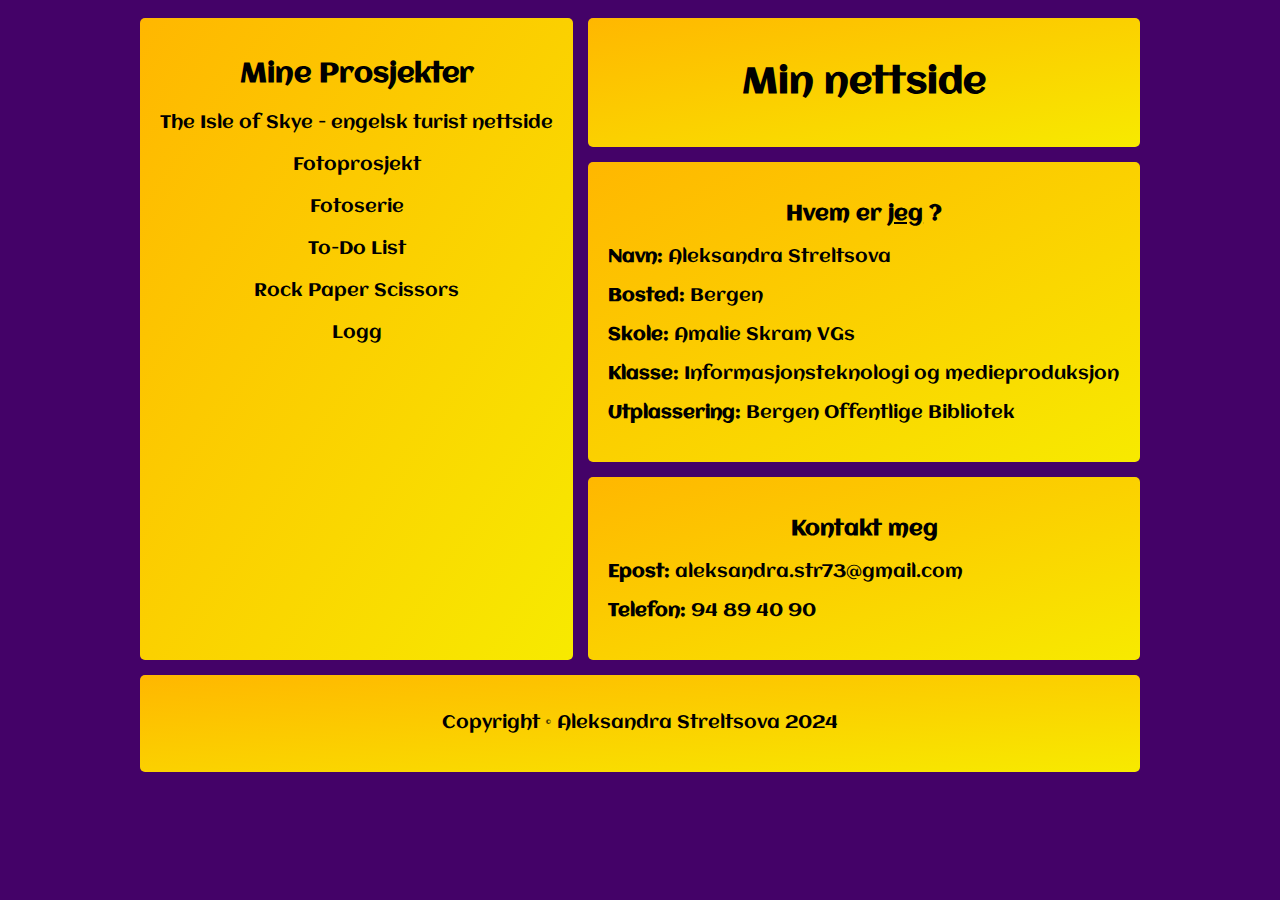
<file: html/index.html>
<!DOCTYPE html>
<html>
<head>
<link href='https://fonts.googleapis.com/css?family=Aclonica' rel='stylesheet'>

<title>Min Nettside</title>
<link rel="stylesheet" href="../css/style.css">
</head>
<body>
<div class="main-container">
  <div class="main-item header">
    <h1>Min nettside</h1>
  </div>
  <div class="main-item nav sidebar" id="mySidebar" onmouseover="toggleSidebar()" onmouseout="toggleSidebar()" style="cursor: pointer;">
    <h2>Mine Prosjekter</h2>    
    <a href="https://iskachun.github.io/english-tourist-webpage/html/index.html" target="_blank">The Isle of Skye - engelsk turist nettside</a><br><br>
    <a href="bilder.html">Fotoprosjekt</a><br><br>
    <a href="fotoserie.html">Fotoserie</a><br><br>
    <a href="todoList.html">To-Do List</a><br><br>
    <a href="steinsakspapir.html">Rock Paper Scissors</a><br><br>
    <a href="logg.html">Logg</a>
  </div>
    <div id="main">
        </div>
  <div class="main-item main">
    <h3>Hvem er <div class="popup" onmouseover="myFunction()" onmouseout="myFunction()"><u>jeg</u>
      <span class="popuptext" id="myPopup"><img src="../media/cat.jpg"></span>
    </div>
    ?</h3>
      <p class="left"><b>Navn: </b> Aleksandra Streltsova</p>
      <p class="left"><b>Bosted: </b> Bergen</p>
      <p class="left"><b>Skole: </b> Amalie Skram VGs</p>
      <p class="left"><b>Klasse: </b> Informasjonsteknologi og medieproduksjon</p>
      <p class="left"><b>Utplassering: </b> Bergen Offentlige Bibliotek</p>
      <p>
  </div>
  <div class="main-item contact">
      <h3>Kontakt meg</h3>
      <p class="left"><b>Epost: </b>aleksandra.str73@gmail.com</p>
      <p class="left"><b>Telefon: </b>94 89 40 90</p>
  </div>

  <div class="main-item footer">
    <p>Copyright © Aleksandra Streltsova 2024</p>
  </div>
  
</div>

<script src="../js/1.js"></script>
</body>
</html>
</file>
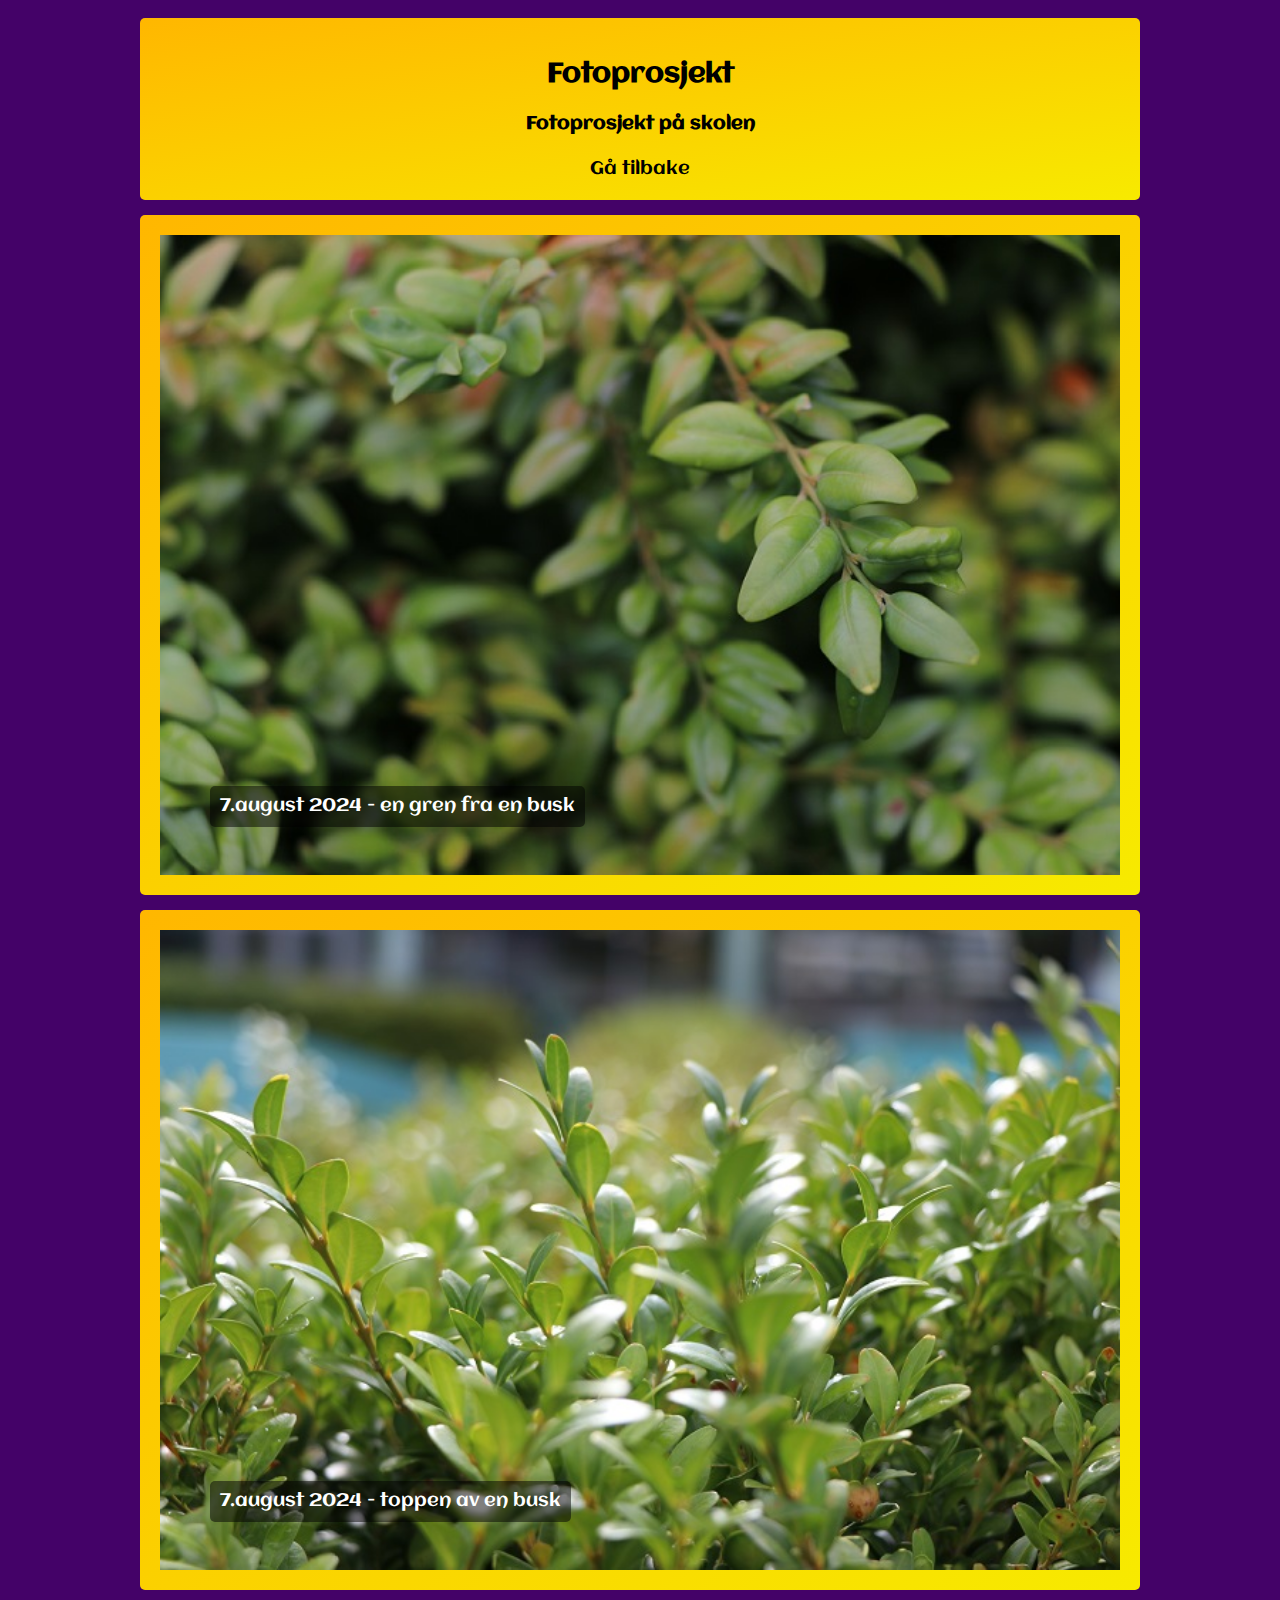
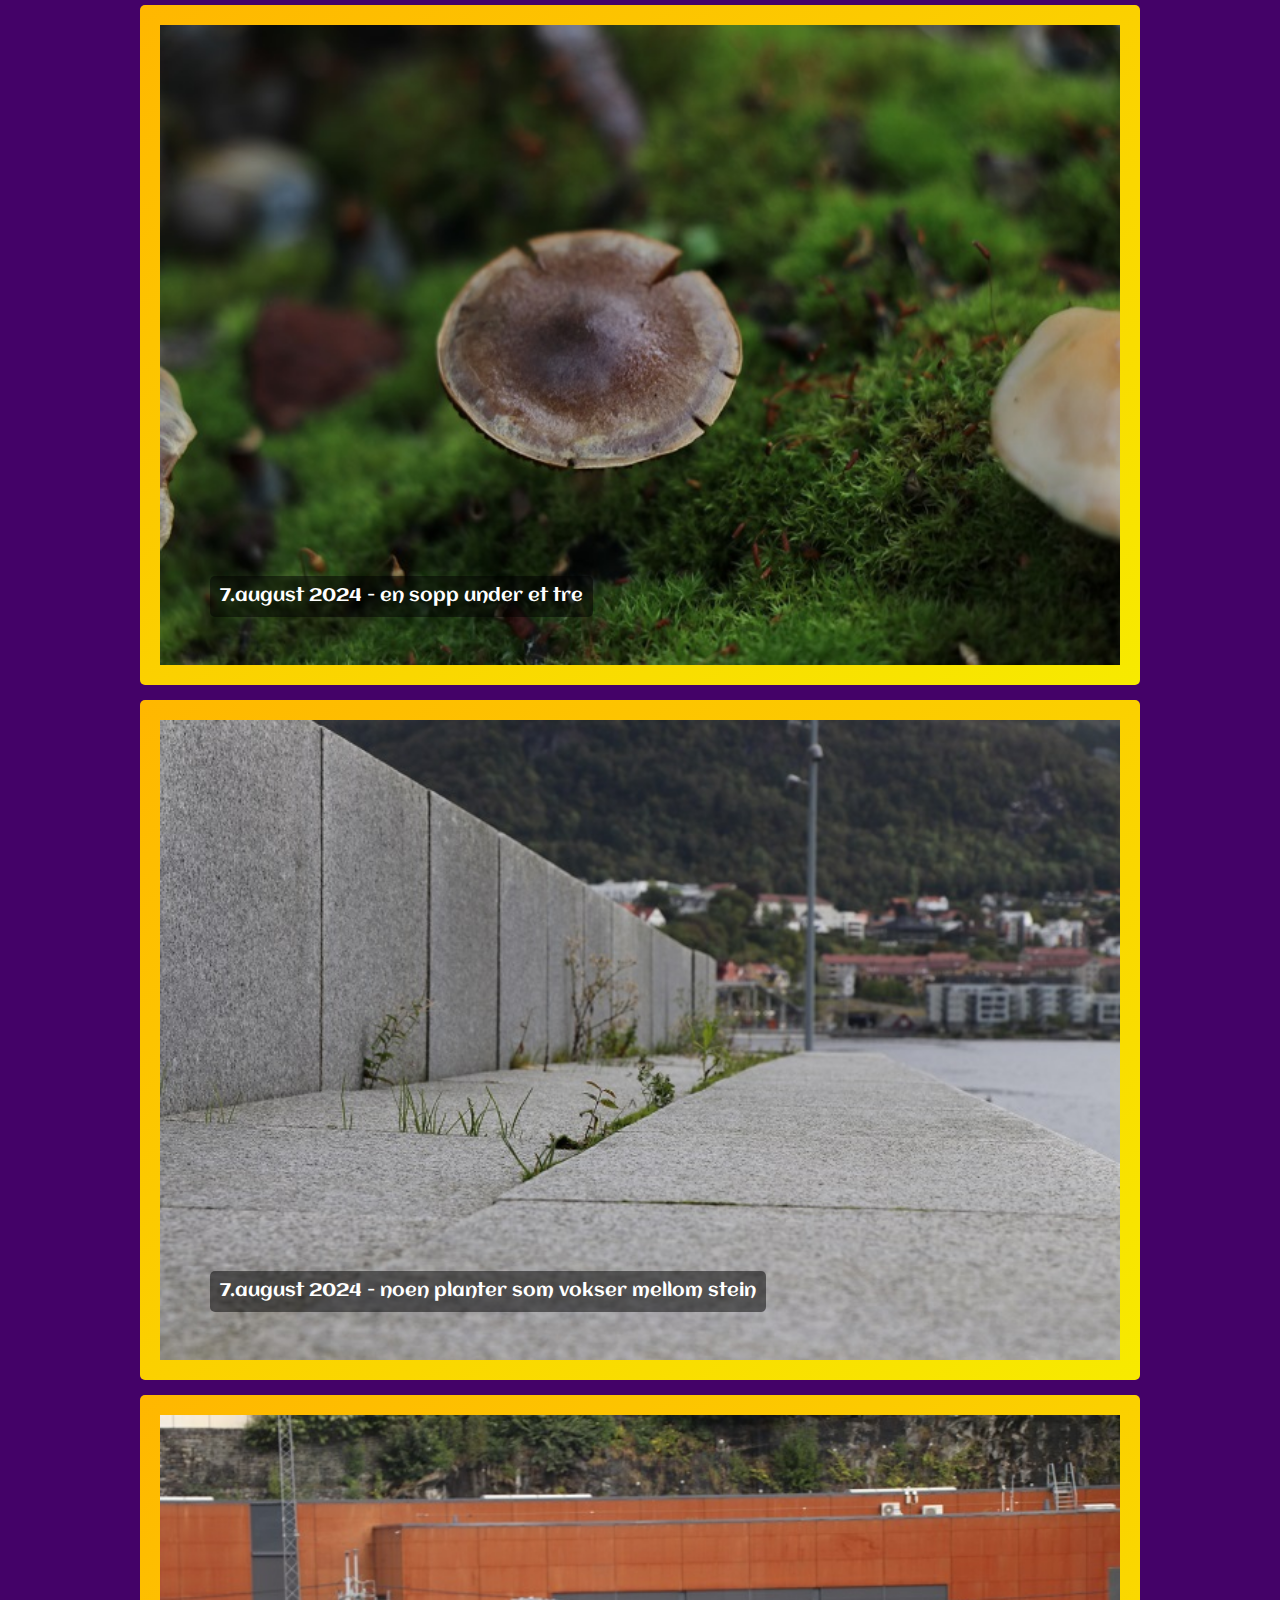
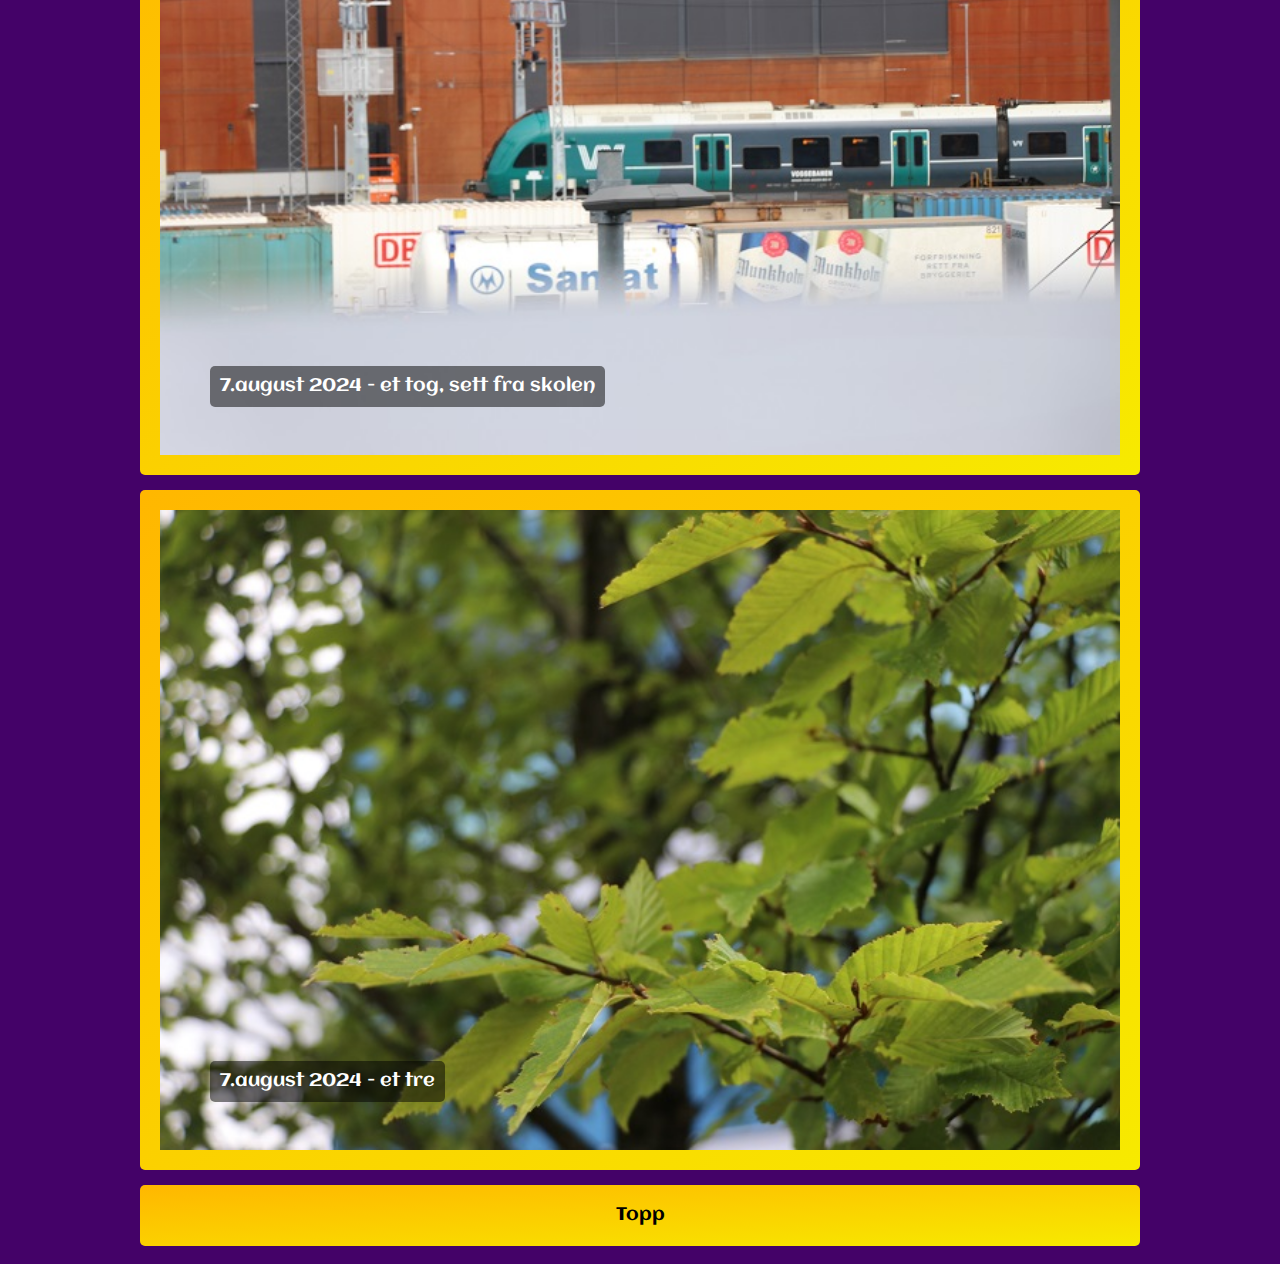
<file: html/bilder.html>
<!DOCTYPE html>
<html>
<head>
<link href='https://fonts.googleapis.com/css?family=Aclonica' rel='stylesheet'>
<title>Fotoprosjekt</title>
<link rel="stylesheet" href="../css/style.css">
</head>
<body>
    <div class="container2">
        <div class="main-item item">
          <h2>Fotoprosjekt</h2>
          <h4>Fotoprosjekt på skolen</h4>
        <a href="index.html">Gå tilbake</a>
        </div>

      <div class="main-item item">
         <img src="../media/1.jpg" />
         <div class="hover-text">7.august 2024 - en gren fra en busk</div>
     </div>

     <div class="main-item item">
        <img src="../media/2.jpg">
        <div class="hover-text">7.august 2024 - toppen av en busk</div>
     </div>
     
     <div class="main-item item">
        <img src="../media/3.jpg">
        <div class="hover-text">7.august 2024 - en sopp under et tre</div>
     </div>

     <div class="main-item item">
        <img src="../media/4.jpg">
        <div class="hover-text">7.august 2024 - noen planter som vokser mellom stein</div>
     </div>
     
     <div class="main-item item">
        <img src="../media/5.jpg">
        <div class="hover-text">7.august 2024 - et tog, sett fra skolen</div>
     </div>

     <div class="main-item item">
        <img src="../media/6.jpg">
        <div class="hover-text">7.august 2024 - et tre</div>
     </div>

     <div class="main-item item">
        <a href="bilder.html">Topp</a>
     </div>
</body>
</html>
</file>
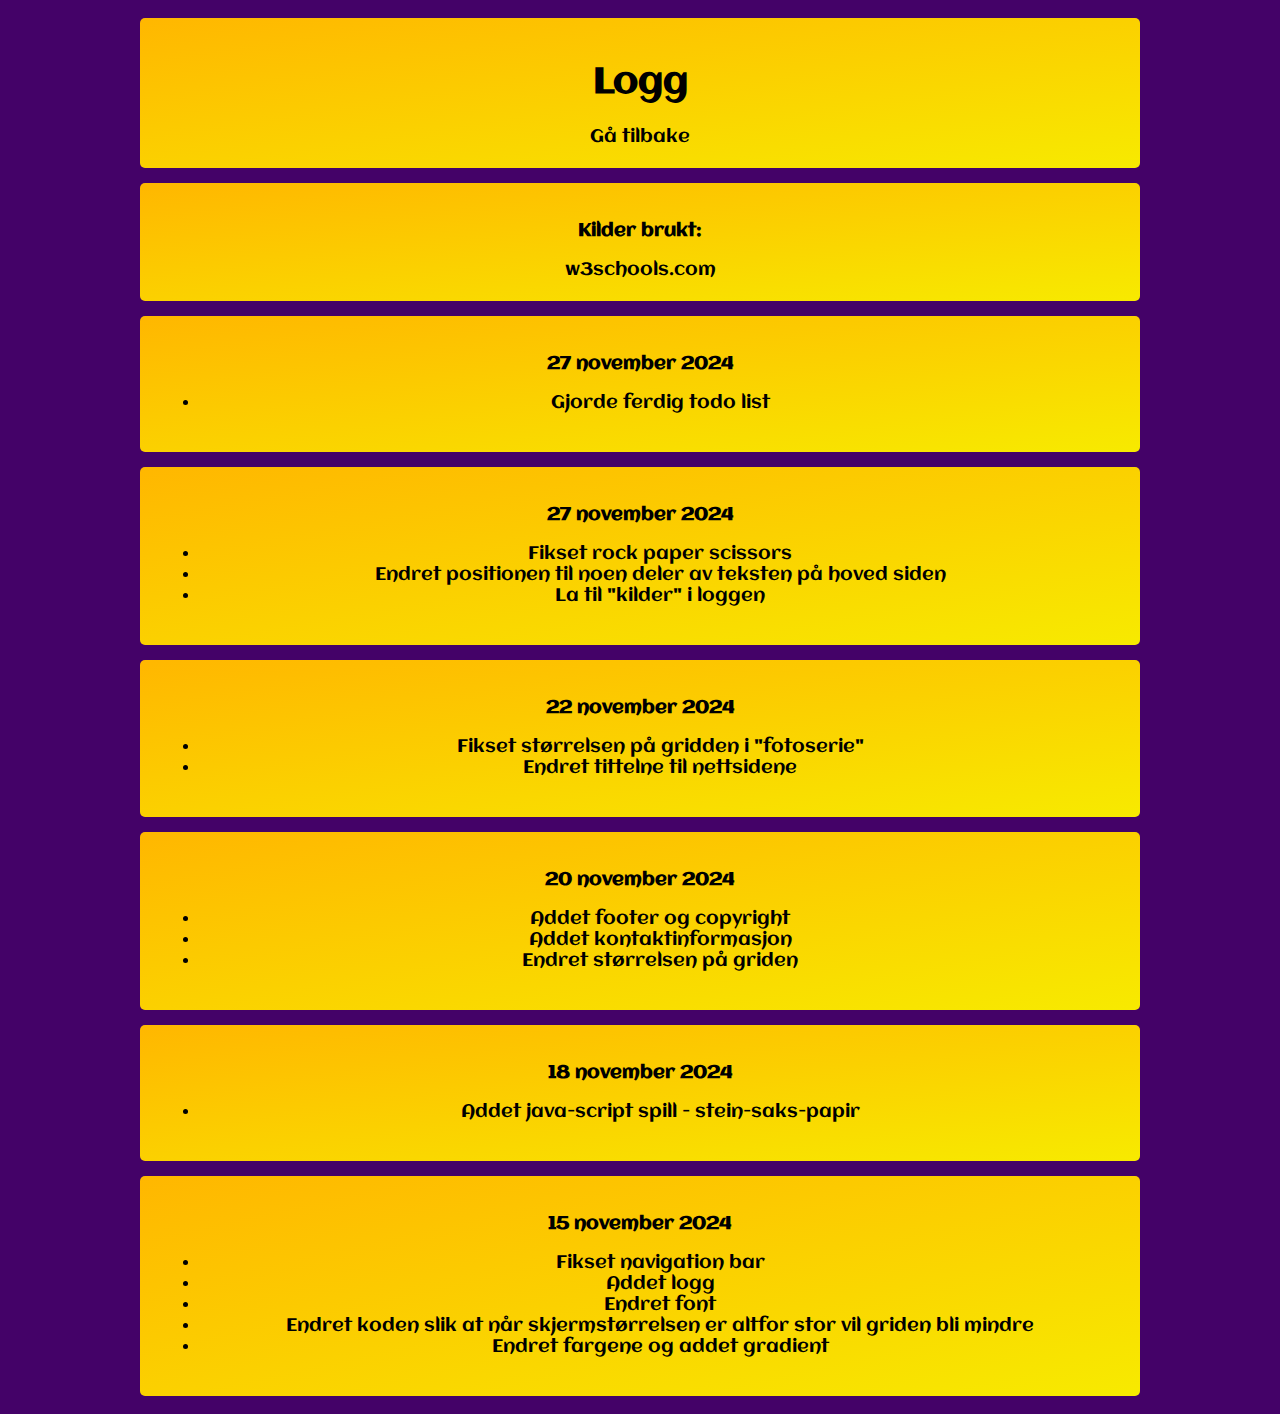
<file: html/logg.html>
<!DOCTYPE html>
<html>
<head>
<link href='https://fonts.googleapis.com/css?family=Aclonica' rel='stylesheet'>
<link rel="stylesheet" href="../css/style.css">
<title>Logg</title>
</head>
<body>
    <div class="container2">
    <div class="main-item item">
    <h1>Logg</h1>
    <a href="index.html">Gå tilbake</a>
    </div>
    <div class="main-item item">
        <p><b>Kilder brukt:</b></p>
        <a href="https://www.w3schools.com/" target="_blank">w3schools.com</a>
    </div>
    
    
    <div class="main-item item">
        <p><b>27 november 2024</b></p>
        <ul>
            <li>Gjorde ferdig todo list</li>
        </ul>
    </div>
    
    <div class="main-item item">
        <p><b>27 november 2024</b></p>
        <ul>
            <li>Fikset rock paper scissors</li>
            <li>Endret positionen til noen deler av teksten på hoved siden</li>
            <li>La til "kilder" i loggen</li>
        </ul>
    </div>
    
    <div class="main-item item">
        <p><b>22 november 2024</b></p>
        <ul>
            <li>Fikset størrelsen på gridden i "fotoserie"</li>
            <li>Endret tittelne til nettsidene</li>
        </ul>
    </div>
    
    <div class="main-item item">
        <p><b>20 november 2024</b></p>
        <ul>
            <li>Addet footer og copyright</li>
            <li>Addet kontaktinformasjon</li>
            <li>Endret størrelsen på griden</li>
        </ul>
    </div>
    
    <div class="main-item item">
        <p><b>18 november 2024</b></p>
        <ul>
            <li>Addet java-script spill - stein-saks-papir</li>
        </ul>
        </div>
    <div class="main-item item">
    <p><b>15 november 2024</b></p>
    <ul>
        <li>Fikset navigation bar</li>
        <li>Addet logg</li>
        <li>Endret font</li>
        <li>Endret koden slik at når skjermstørrelsen er altfor stor vil griden bli mindre</li>
        <li>Endret fargene og addet gradient</li>
    </ul>
    </div>
    </div>
</body>
</html>
</file>
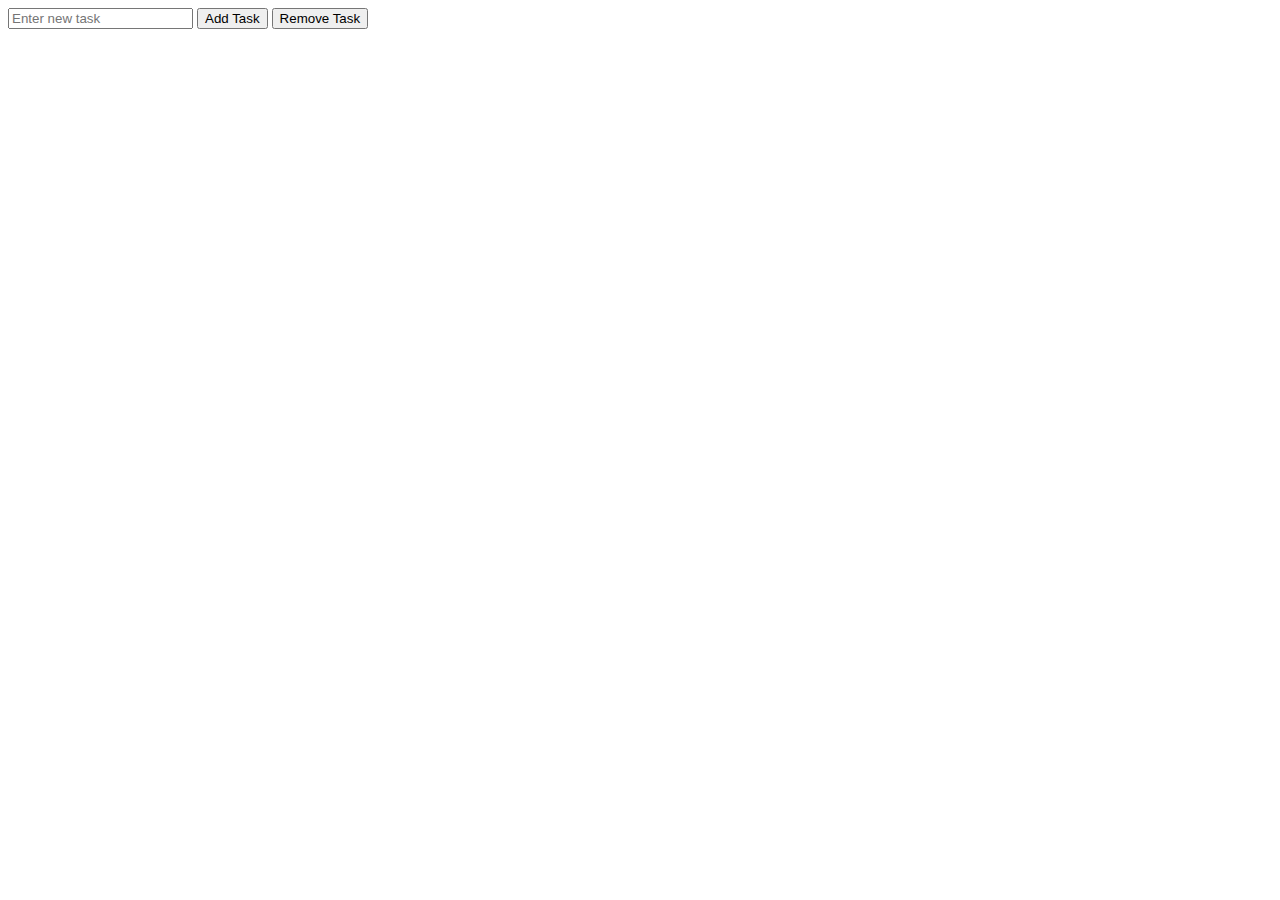
<file: html/nettside2.html>
<!DOCTYPE html>
<html>
<head>
<title>noe</title>
</head>
<body>
    <input type="text" id="taskInput" placeholder="Enter new task">
    <button id="addTaskButton">Add Task</button>
    <button id="removeTaskButton">Remove Task</button>
    <ul id="taskList"></ul>

    <script src="../js/1.js"></script>
</body>
</html>
</file>
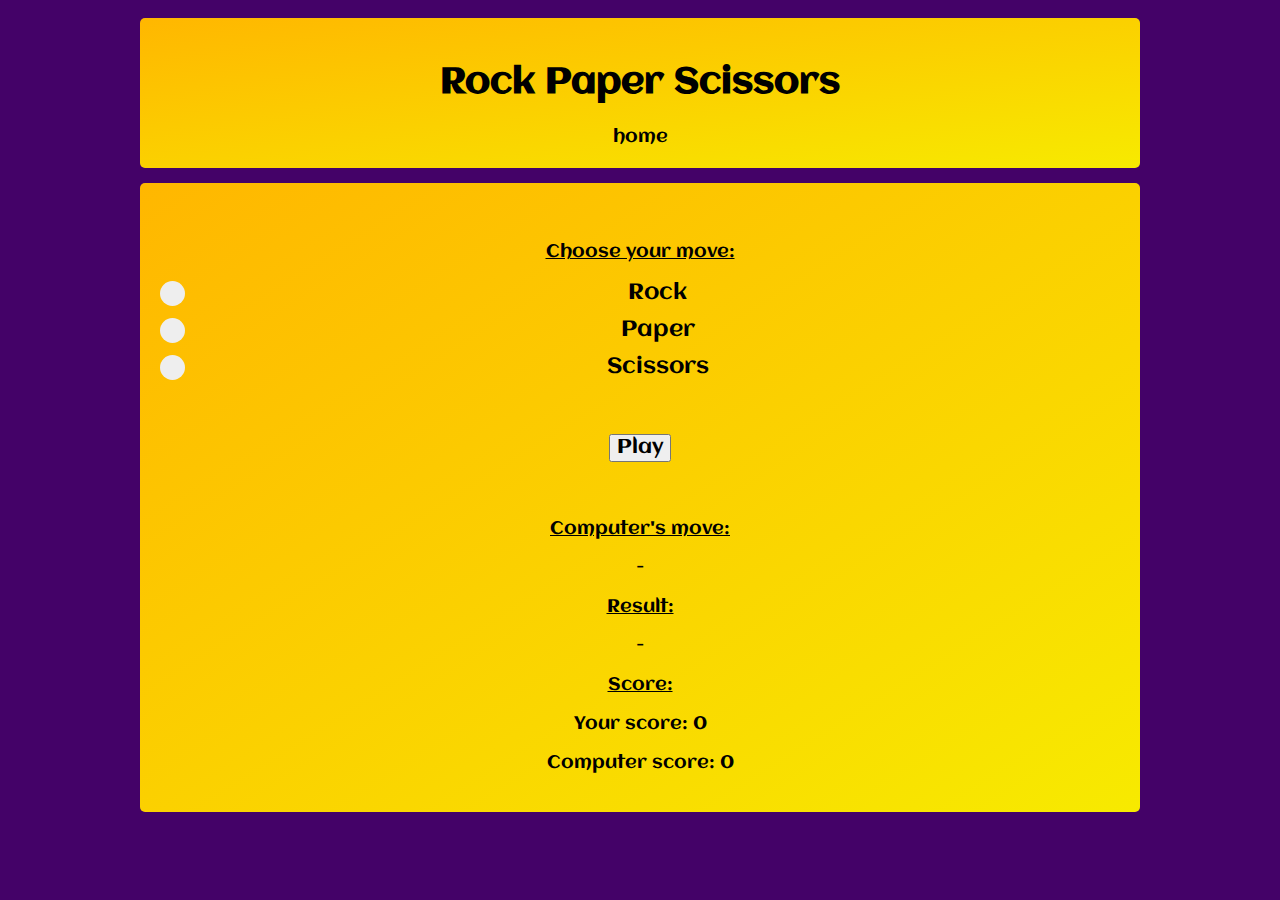
<file: html/steinsakspapir.html>
<!DOCTYPE html>
<html>
<head>
<link href='https://fonts.googleapis.com/css?family=Aclonica' rel='stylesheet'>
<link rel="stylesheet" href="../css/style.css">
<title>Rock Paper Scissors</title>
</head>
<body>
    <div class="container2">
        <div class="main-item item">
    <h1>Rock Paper Scissors</h1>
        <a href="index.html">home</a>
    </div>
 <div class="main-item item"><br>
    <p><u>Choose your move:</u></p>
    <form>
        <label class="container">Rock
            <input type="radio" id="rock" name="radio">
            <span class="checkmark"></span>
          </label>
          <label class="container">Paper
            <input type="radio" id="paper" name="radio">
            <span class="checkmark"></span>
          </label>
          <label class="container">Scissors
            <input type="radio" id="scissors" name="radio">
            <span class="checkmark"></span>
          </label>
          </label>
    </form>
    <br><br>
    <button id="play" onclick="play()"> Play</button>
    <p id="error_msg2" style="color:red;"></p>
    <br>
    <p><u>Computer's move:</u></p>
    <p id="comp">-</p>
    <p><u>Result:</u></p>
    <p id="result">-</p>
    <p id="score"><u>Score:</u></p>
    <p id="pl_score"> Your score: 0</p>
    <p id="cmp_score"> Computer score: 0</p>
    </div>
<script src="../js/1.js"></script>
</body>
</html>
</file>
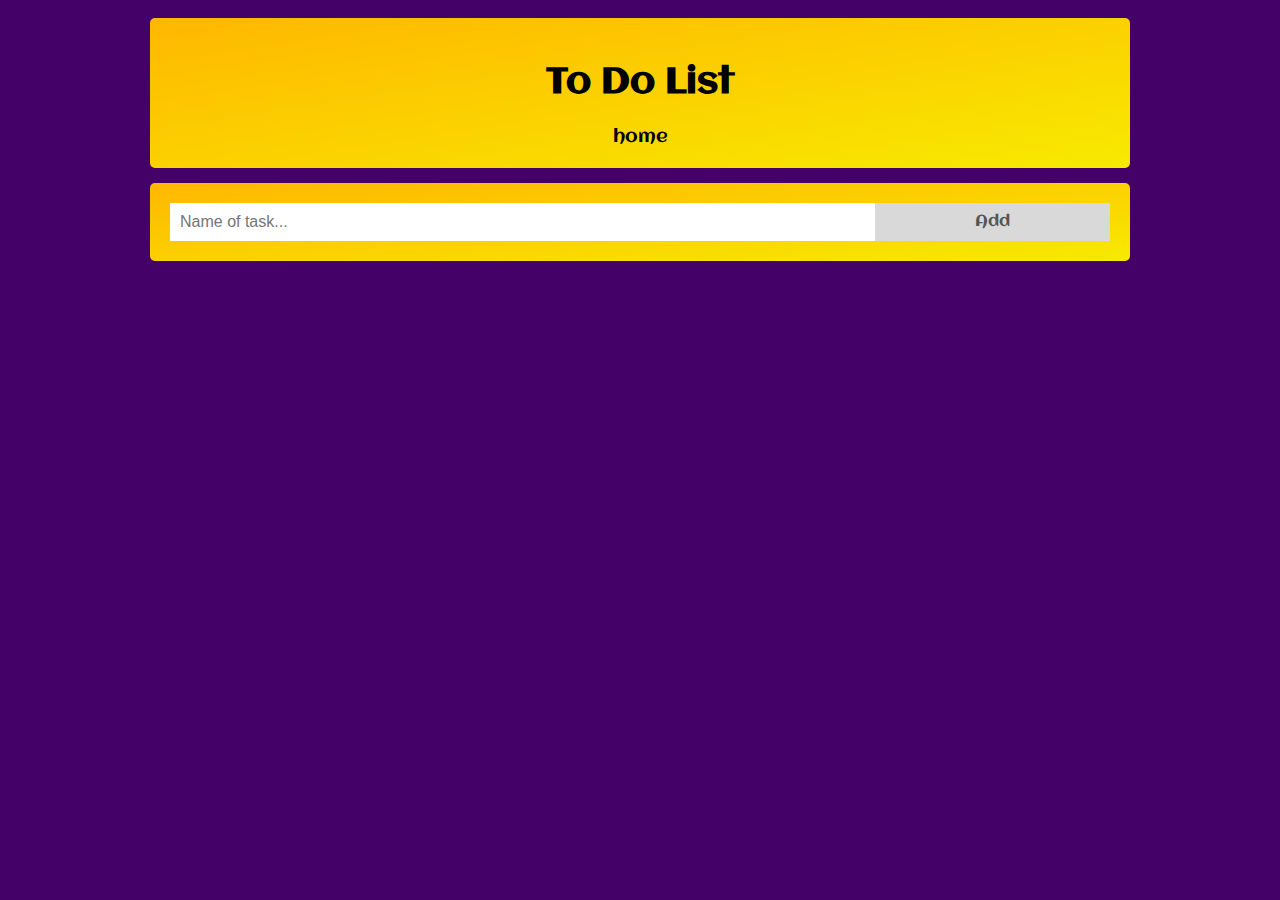
<file: html/todoList.html>
<!DOCTYPE html>
<html>
<head>
<link href='https://fonts.googleapis.com/css?family=Aclonica' rel='stylesheet'>
<link rel="stylesheet" href="../css/style.css">
<link rel="stylesheet" href="../css/todolist.css">
<title>To-Do List</title>
</head>
<body>
    <div class="container2">
        <div class="main-item item">
    <h1>To Do List</h1>
        <a href="index.html">home</a>
        </div>
        <div class="main-item item">

    <div id="myDIV" class="header">
        <input type="text" id="myInput" placeholder="Name of task...">
        <span onclick="newElement()" class="addBtn">Add</span>
      </div>
      
      <ul id="myUL">
      </ul>
        </div>
        </div>
    <script src="../js/1.js"></script>
</body>
</html>
</file>
<file: css/style.css>
/* instillinger til alle sidene */
  body {
    background-color: #440268;
    font-size: 18px;
    font-family: "Aclonica";
}

button, select, #taskInput {
  font-family: inherit;
  font-size: 20px;
}

a {
  text-decoration: none;
  color: black;
}
a:hover {
  text-decoration: underline;
  color: blue;
}

/* instillinger til grid */
.header { grid-area: h; }
.nav { grid-area: nav;}
.main { grid-area: main; }
.contact { grid-area: cont; }
.footer { grid-area: foot; }
.main-container {
    display: grid;
    gap: 15px;
    padding: 10px;
    grid-template-areas:
      "nav h h h"
      "nav main main main"
      "nav cont cont cont"
      "foot foot foot foot"
    ;
}
.main-container, .container2, .container3 {
    margin: auto;
    max-width: 1000px;
}

@media (max-width: 1000px) {
  .main-container,  .container2, .container3 {
    margin-left: 0%;
    margin-right: 0%;
  }
}

.main-item {
  /*background-color: rgb(229, 234, 186);*/
  background-image: linear-gradient(to bottom right, rgb(255, 183, 0), rgb(247, 234, 0));
  text-align: center;
  padding: 20px;
}

.left {
  text-align: left;
}

.item, .main-item {
  border-radius: 5px;
}


.container2 {
  display: grid;
  gap: 15px;
  padding: 10px;
}


.top { grid-area: h; }
.item1 { grid-area: one;}
.item2 { grid-area: two; }
.item3 { grid-area: three;}
.item4 { grid-area: four; }
.item5 { grid-area: five;}
.item6 { grid-area: six; }
.vid { grid-area: vid; }
.end { grid-area: last; }
.container3 {
  display: grid;
  gap: 15px;
  padding: 10px;
  grid-template-areas: 
    "h h h"
    "one two three"
    "four five six"
    ".. vid .."
    "last last last"
  ;
}



/* får div'en "hover-text" til å være over andre ting */
img {
  display: block;
  width: 100%;
  height: auto;
}
.item, .item1, .item2, .item3, .item4, .item4, .item5, .item6 {
  position: relative;
  display: inline-block;
}
.hover-text {
  position: absolute;
  bottom: 10%;
  left: 7%;
  background-color: rgba(0, 0, 0, 0.5);
  color: white;
  padding: 10px;
  border-radius: 5px;
}



.popup {
  position: relative;
  display: inline-block;
  cursor: pointer;
  -webkit-user-select: none;
  -moz-user-select: none;
  -ms-user-select: none;
  user-select: none;
}

/* The actual popup */
.popup .popuptext {
  visibility: hidden;
  width: 160px;
  background-color: #555;
  color: #fff;
  text-align: center;
  border-radius: 6px;
  padding: 8px 0;
  position: absolute;
  z-index: 1;
  bottom: 125%;
  left: 50%;
  margin-left: -80px;
}

/* Popup arrow */
.popup .popuptext::after {
  content: "";
  position: absolute;
  top: 100%;
  left: 50%;
  margin-left: -5px;
  border-width: 5px;
  border-style: solid;
  border-color: #555 transparent transparent transparent;
}

/* Toggle this class - hide and show the popup */
.popup .show {
  visibility: visible;
  -webkit-animation: fadeIn 0.5s;
  animation: fadeIn 0.5s;
}

/* Add animation (fade in the popup) */
@-webkit-keyframes fadeIn {
  from {opacity: 0;} 
  to {opacity: 1;}
}

@keyframes fadeIn {
  from {opacity: 0;}
  to {opacity:1 ;}
}


/*styler radio buttons (til rock paper scissors)*/
.container {
  display: block;
  position: relative;
  padding-left: 35px;
  margin-bottom: 12px;
  cursor: pointer;
  font-size: 22px;
  -webkit-user-select: none;
  -moz-user-select: none;
  -ms-user-select: none;
  user-select: none;
}

/* Hide the browser's default radio button */
.container input {
  position: absolute;
  opacity: 0;
  cursor: pointer;
}

/* Create a custom radio button */
.checkmark {
  position: absolute;
  top: 0;
  left: 0;
  height: 25px;
  width: 25px;
  background-color: #eee;
  border-radius: 50%;
}

/* On mouse-over, add a grey background color */
.container:hover input ~ .checkmark {
  background-color: #ccc;
}

/* When the radio button is checked, add a blue background */
.container input:checked ~ .checkmark {
  background-color: #2196F3;
}

/* Create the indicator (the dot/circle - hidden when not checked) */
.checkmark:after {
  content: "";
  position: absolute;
  display: none;
}

/* Show the indicator (dot/circle) when checked */
.container input:checked ~ .checkmark:after {
  display: block;
}

/* Style the indicator (dot/circle) */
.container .checkmark:after {
 	top: 9px;
	left: 9px;
	width: 8px;
	height: 8px;
	border-radius: 50%;
	background: white;
}
</file>
<file: css/todolist.css>
/*todo list*/

* {
    box-sizing: border-box;
  }
  
  /* Remove margins and padding from the list */
  ul {
    margin: 0;
    padding: 0;
  }
  
  /* Style the list items */
  ul li {
    cursor: pointer;
    position: relative;
    padding: 12px 8px 12px 40px;
    list-style-type: none;
    background: #eee;
    font-size: 18px;
    transition: 0.2s;
    
    /* make the list items unselectable */
    -webkit-user-select: none;
    -moz-user-select: none;
    -ms-user-select: none;
    user-select: none;
  }
  
  /* Set all odd list items to a different color (zebra-stripes) */
  ul li:nth-child(odd) {
    background: #f9f9f9;
  }
  
  /* Darker background-color on hover */
  ul li:hover {
    background: #ddd;
  }
  
  /* When clicked on, add a background color and strike out text */
  ul li.checked {
    background: #888;
    color: #fff;
    text-decoration: line-through;
  }
  
  /* Add a "checked" mark when clicked on */
  ul li.checked::before {
    content: '';
    position: absolute;
    border-color: #fff;
    border-style: solid;
    border-width: 0 2px 2px 0;
    top: 10px;
    left: 16px;
    transform: rotate(45deg);
    height: 15px;
    width: 7px;
  }
  
  /* Style the close button */
  .close {
    position: absolute;
    right: 0;
    top: 0;
    padding: 12px 16px 12px 16px;
  }
  
  .close:hover {
    background-color: #f44336;
    color: white;
  }
  
  /* Clear floats after the header */
  .header:after {
    content: "";
    display: table;
    clear: both;
  }
  
  /* Style the input */
  input {
    margin: 0;
    border: none;
    border-radius: 0;
    width: 75%;
    padding: 10px;
    float: left;
    font-size: 16px;
  }
  
  /* Style the "Add" button */
  .addBtn {
    padding: 10px;
    width: 25%;
    background: #d9d9d9;
    color: #555;
    float: left;
    text-align: center;
    font-size: 16px;
    cursor: pointer;
    transition: 0.3s;
    border-radius: 0;
  }
  
  .addBtn:hover {
    background-color: #bbb;
  }
</file>
